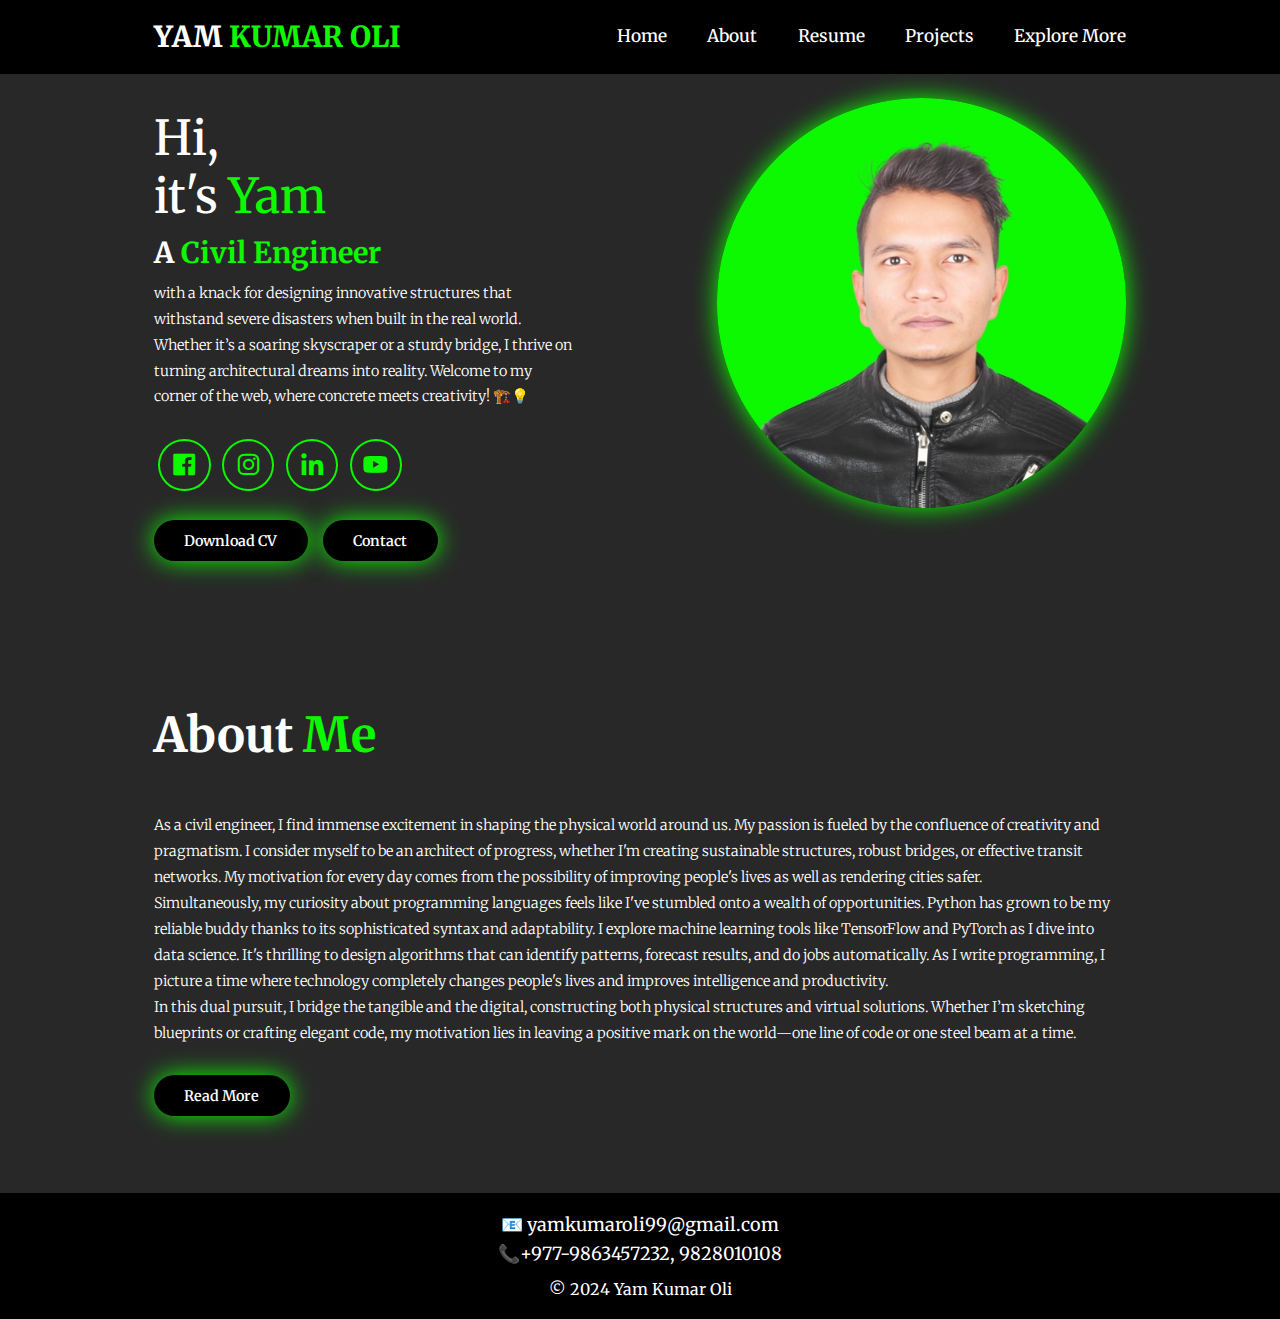
<file: index.html>
<!DOCTYPE html>
<html lang="en">
  <head>
    <meta charset="UTF-8" />
    <meta name="viewport" content="width=device-width, initial-scale=1.0" />
    <title>Yam's Personal Site</title>
    <link rel="stylesheet" href="style.css" />
    <link
      href="https://unpkg.com/boxicons@2.1.4/css/boxicons.min.css"
      rel="stylesheet"
    />
    <link rel="icon" href="images/favicon.ico">
    <link rel="preconnect" href="https://fonts.googleapis.com">
    <link rel="preconnect" href="https://fonts.gstatic.com" crossorigin>
    <link href="https://fonts.googleapis.com/css2?family=Merriweather:ital,wght@0,300;0,400;0,700;0,900;1,300;1,400;1,700;1,900&family=Montserrat:ital,wght@0,100..900;1,100..900&family=Sacramento&display=swap" rel="stylesheet">
    <link rel="fontawesomecdn" href="https://cdnjs.cloudflare.com/ajax/libs/font-awesome/6.5.1/css/all.min.css">
  </head>
  <body>
      <header class="header">
        <a href="#home" class="logo">YAM <span>KUMAR OLI</span>
         </a>
        <I class="bx bx-menu" id="menu_icon"></I>
        <nav class="navbar">
          <a href="index.html#home">Home</a>
          <a href="index.html#about">About</a>  
           <div class="dropdown1">
             <button class="dropbtn1">Resume</button>
               <div class="dropdown-content1">      
                 <a href="Resume.html#education" class="dropdown-item1">Education</a>
                 <a href="Resume.html#academic_projects" class="dropdown-item1">Academic Projects</a>
                 <a href="Resume.html#experience" class="dropdown-item1">Experience</a>
                 <a href="Resume.html#skills" class="dropdown-item1">Skills</a>
                 <a href="Resume.html#research_and_publications" class="dropdown-item1">Research and Publications</a>
                 <a href="Resume.html#awards_and_achievements" class="dropdown-item1">Awards and Achievements</a>
               </div>
           </div>
           <a href="Projects.html">Projects</a>  
           <div class="dropdown2">
               <button class="dropbtn2">Explore More</button>
                 <div class="dropdown-content2">
                   <a href="#" class="dropdown-item2">Gallery</a>
                   <a href="#" class="dropdown-item2">Blog</a>
                   <a href="#" class="dropdown-item2">Literature</a>
                   <a href="#" class="dropdown-item2">Resources</a>
                 </div>
           </div>
 
             
         </nav>

      </header>
      <section class="home" id="home">
        <div class="home-content">
          <h1>Hi, <hr> it's <span>Yam</span></h1>
          <h3>A <span>Civil Engineer</span></h3>
          <p>with a knack for designing innovative structures that withstand severe disasters when built in the real world. Whether it’s a soaring skyscraper or a sturdy bridge, I thrive on turning architectural dreams into reality. Welcome to my corner of the web, where concrete meets creativity! 🏗️💡</p>
          <div class="social-icons">
            <a href="https://www.facebook.com/aimkumar99/">
              <i class="bx bxl-facebook-square"></i>
            </a>
            <a href="https://www.instagram.com/iamyam99">
              <i class="bx bxl-instagram"></i>
            </a>
            <a href="https://www.linkedin.com/in/yam-kumar-oli-7ab456258/">
              <i class="bx bxl-linkedin"></i>
            </a>
            <a href="https://www.youtube.com/@yamkumaroli">
              <i class="bx bxl-youtube"></i>
            </a> 
          </div>
          <div class="btn-group">
            <a href="files/CV -Yam Kumar Oli.pdf" class="btn">Download CV</a>
            <a href="Resume.html#contact" class="btn">Contact</a>

          </div>

        </div>
        <div class="home-img">
          <img src="images/finalphoto.jpg" alt="">
        </div>
      </section>

      <section class="about" id="about">
        
        <div class="about-content">
          <h2>About <span>Me</span></h2>
          <p>As a civil engineer, I find immense excitement in shaping the physical world around us. My passion is fueled by the confluence of creativity and pragmatism. I consider myself to be an architect of progress, whether I'm creating sustainable structures, robust bridges, or effective transit networks. My motivation for every day comes from the possibility of improving people's lives as well as rendering cities safer. <br>


            Simultaneously, my curiosity about programming languages feels like I've stumbled onto a wealth of opportunities. Python has grown to be my reliable buddy thanks to its sophisticated syntax and adaptability. I explore machine learning tools like TensorFlow and PyTorch as I dive into data science. It's thrilling to design algorithms that can identify patterns, forecast results, and do jobs automatically. As I write programming, I picture a time where technology completely changes people's lives and improves intelligence and productivity. <br>
            
            In this dual pursuit, I bridge the tangible and the digital, constructing both physical structures and virtual solutions. Whether I’m sketching blueprints or crafting elegant code, my motivation lies in leaving a positive mark on the world—one line of code or one steel beam at a time.</p>
        
           <a href="About_me.html#about_me" class="btn">Read More</a>
          </div>
      </section>
      
      <footer class="footer">
        <div>
        <p>📧 yamkumaroli99@gmail.com <br>📞+977-9863457232, 9828010108</p>
    
        </div>
             
        <p class="copyright">© 2024 Yam Kumar Oli</p>
      </footer>


     
    <script src="script.js"></script>
  </body>
</html>
</file>
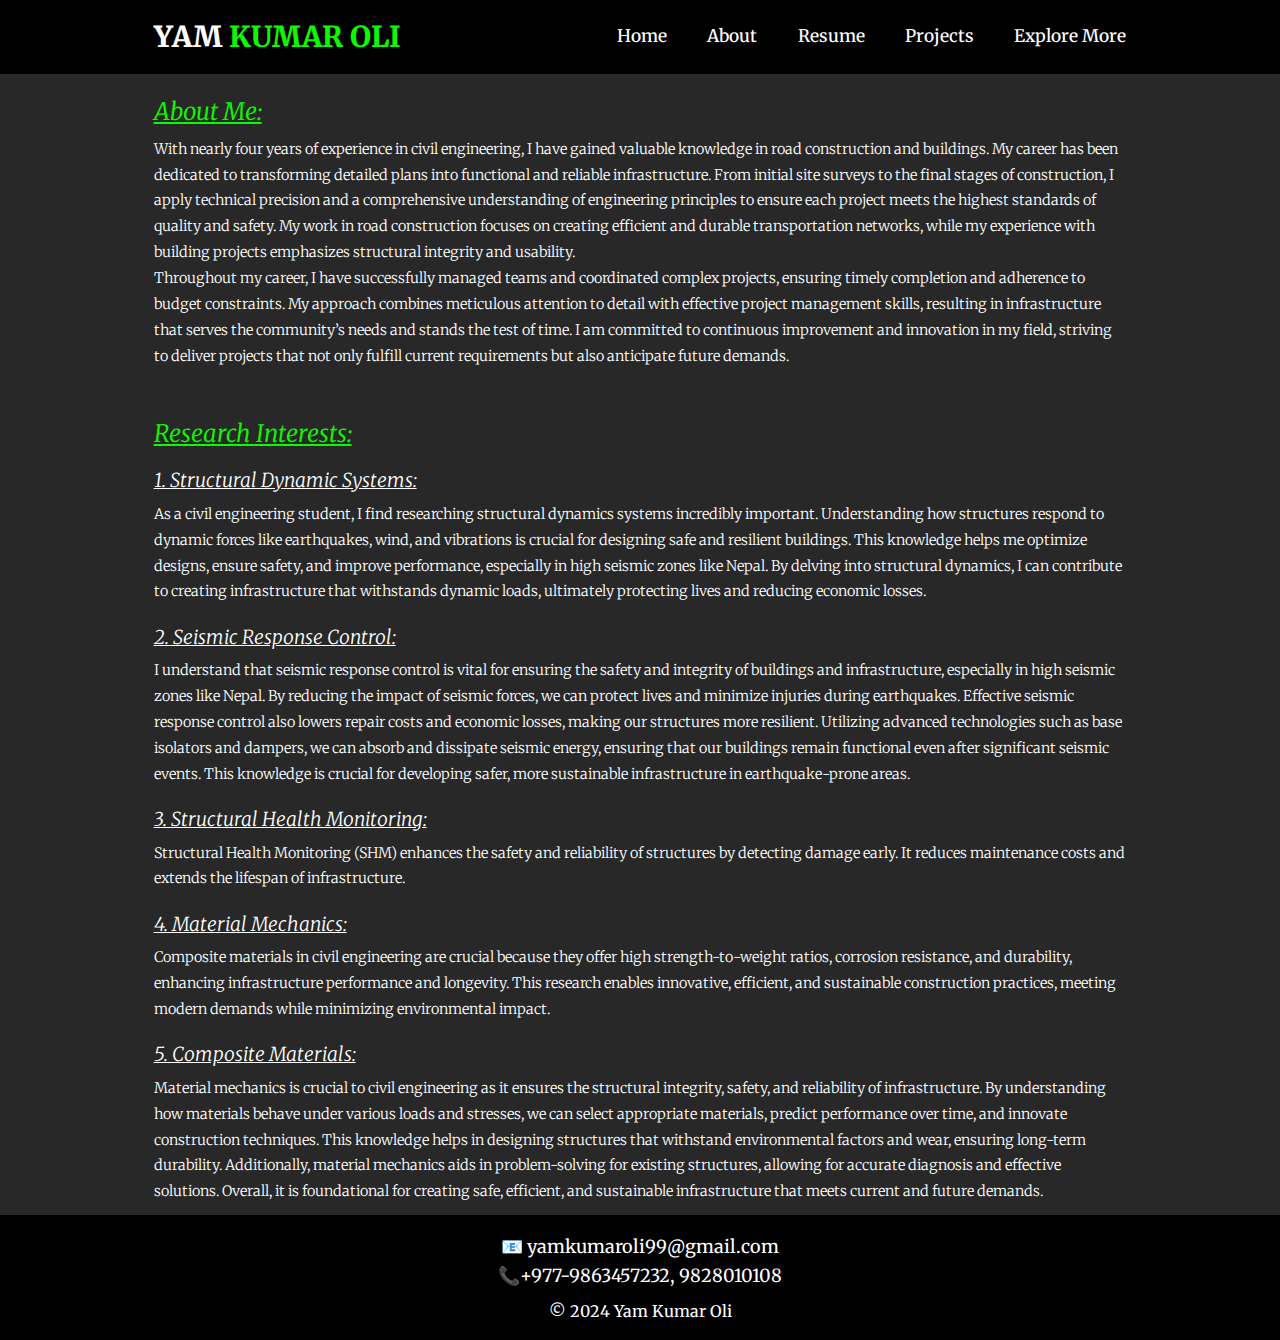
<file: About_me copy.html>
<!DOCTYPE html>
<html lang="en">
  <head>
    <meta charset="UTF-8" />
    <meta name="viewport" content="width=device-width, initial-scale=1.0" />
    <title>Yam's Personal Site</title>
    <link rel="stylesheet" href="style.css" />
    <link
      href="https://unpkg.com/boxicons@2.1.4/css/boxicons.min.css"
      rel="stylesheet"
    />
    <link rel="icon" href="images/favicon.ico">
    <link rel="preconnect" href="https://fonts.googleapis.com">
    <link rel="preconnect" href="https://fonts.gstatic.com" crossorigin>
    <link href="https://fonts.googleapis.com/css2?family=Merriweather:ital,wght@0,300;0,400;0,700;0,900;1,300;1,400;1,700;1,900&family=Montserrat:ital,wght@0,100..900;1,100..900&family=Sacramento&display=swap" rel="stylesheet">
    <link rel="fontawesomecdn" href="https://cdnjs.cloudflare.com/ajax/libs/font-awesome/6.5.1/css/all.min.css">
  </head>
  <body>
      <header class="header">
        <a href="#home" class="logo">YAM <span>KUMAR OLI</span>
         </a>
         <I class="bx bx-menu" id="menu_icon"></I>
        <nav class="navbar">
         <a href="index.html#home">Home</a>
         <a href="index.html#about">About</a>  
          <div class="dropdown1">
            <button class="dropbtn1">Resume</button>
              <div class="dropdown-content1">      
                <a href="Resume.html#education" class="dropdown-item1">Education</a>
                <a href="Resume.html#academic_projects" class="dropdown-item1">Academic Projects</a>
                <a href="Resume.html#experience" class="dropdown-item1">Experience</a>
                <a href="Resume.html#skills" class="dropdown-item1">Skills</a>
                <a href="Resume.html#research_and_publications" class="dropdown-item1">Research and Publications</a>
                <a href="Resume.html#awards_and_achievements" class="dropdown-item1">Awards and Achievements</a>
              </div>
          </div>
          <a href="#projects">Projects</a>  
          <div class="dropdown2">
              <button class="dropbtn2">Explore More</button>
                <div class="dropdown-content2">
                  <a href="#" class="dropdown-item2">Gallery</a>
                  <a href="#" class="dropdown-item2">Blog</a>
                  <a href="#" class="dropdown-item2">Literature</a>
                </div>
          </div>  
        </nav>
      </header>

      <section class="about_me" id="about_me">
        <h2>About Me:</h2>
        <p>With nearly four years of experience in civil engineering, I have gained valuable knowledge in road construction and buildings. My career has been dedicated to transforming detailed plans into functional and reliable infrastructure. From initial site surveys to the final stages of construction, I apply technical precision and a comprehensive understanding of engineering principles to ensure each project meets the highest standards of quality and safety. My work in road construction focuses on creating efficient and durable transportation networks, while my experience with building projects emphasizes structural integrity and usability.

          <br>Throughout my career, I have successfully managed teams and coordinated complex projects, ensuring timely completion and adherence to budget constraints. My approach combines meticulous attention to detail with effective project management skills, resulting in infrastructure that serves the community’s needs and stands the test of time. I am committed to continuous improvement and innovation in my field, striving to deliver projects that not only fulfill current requirements but also anticipate future demands.</p>
          
        <h2>Research Interests:</h2>
        <h3>1. Structural Dynamic Systems:</h3>
        <p>As a civil engineering student, I find researching structural dynamics systems incredibly important. Understanding how structures respond to dynamic forces like earthquakes, wind, and vibrations is crucial for designing safe and resilient buildings. This knowledge helps me optimize designs, ensure safety, and improve performance, especially in high seismic zones like Nepal. By delving into structural dynamics, I can contribute to creating infrastructure that withstands dynamic loads, ultimately protecting lives and reducing economic losses.</p>
        <h3>2. Seismic Response Control:</h3>
        <p>I understand that seismic response control is vital for ensuring the safety and integrity of buildings and infrastructure, especially in high seismic zones like Nepal. By reducing the impact of seismic forces, we can protect lives and minimize injuries during earthquakes. Effective seismic response control also lowers repair costs and economic losses, making our structures more resilient. Utilizing advanced technologies such as base isolators and dampers, we can absorb and dissipate seismic energy, ensuring that our buildings remain functional even after significant seismic events. This knowledge is crucial for developing safer, more sustainable infrastructure in earthquake-prone areas.</p>
        <h3>3. Structural Health Monitoring:</h3>
        <p>Structural Health Monitoring (SHM) enhances the safety and reliability of structures by detecting damage early. It reduces maintenance costs and extends the lifespan of infrastructure.
         </p>
        <h3>4. Material Mechanics:</h3>
        <p>Composite materials in civil engineering are crucial because they offer high strength-to-weight ratios, corrosion resistance, and durability, enhancing infrastructure performance and longevity. This research enables innovative, efficient, and sustainable construction practices, meeting modern demands while minimizing environmental impact.</p>
        <h3>5. Composite Materials:</h3>
        <p>Material mechanics is crucial to civil engineering as it ensures the structural integrity, safety, and reliability of infrastructure. By understanding how materials behave under various loads and stresses, we
           can select appropriate materials, predict performance over time, and innovate construction techniques. This knowledge helps in designing structures that withstand environmental factors and wear, ensuring long-term durability.
           Additionally, material mechanics aids in problem-solving for existing structures, allowing for accurate diagnosis and effective solutions. Overall, it is foundational for creating safe, efficient, and sustainable infrastructure that meets current and future demands.</p>
        
      
        </section>
      
      

      
     


      <footer class="footer">
        <div>
          <p>📧 yamkumaroli99@gmail.com <br>📞+977-9863457232, 9828010108</p>
      
        </div>       
        <p class="copyright">© 2024 Yam Kumar Oli</p>
      </footer>


     
    <script src="script.js"></script>
  </body>
</html>
</file>
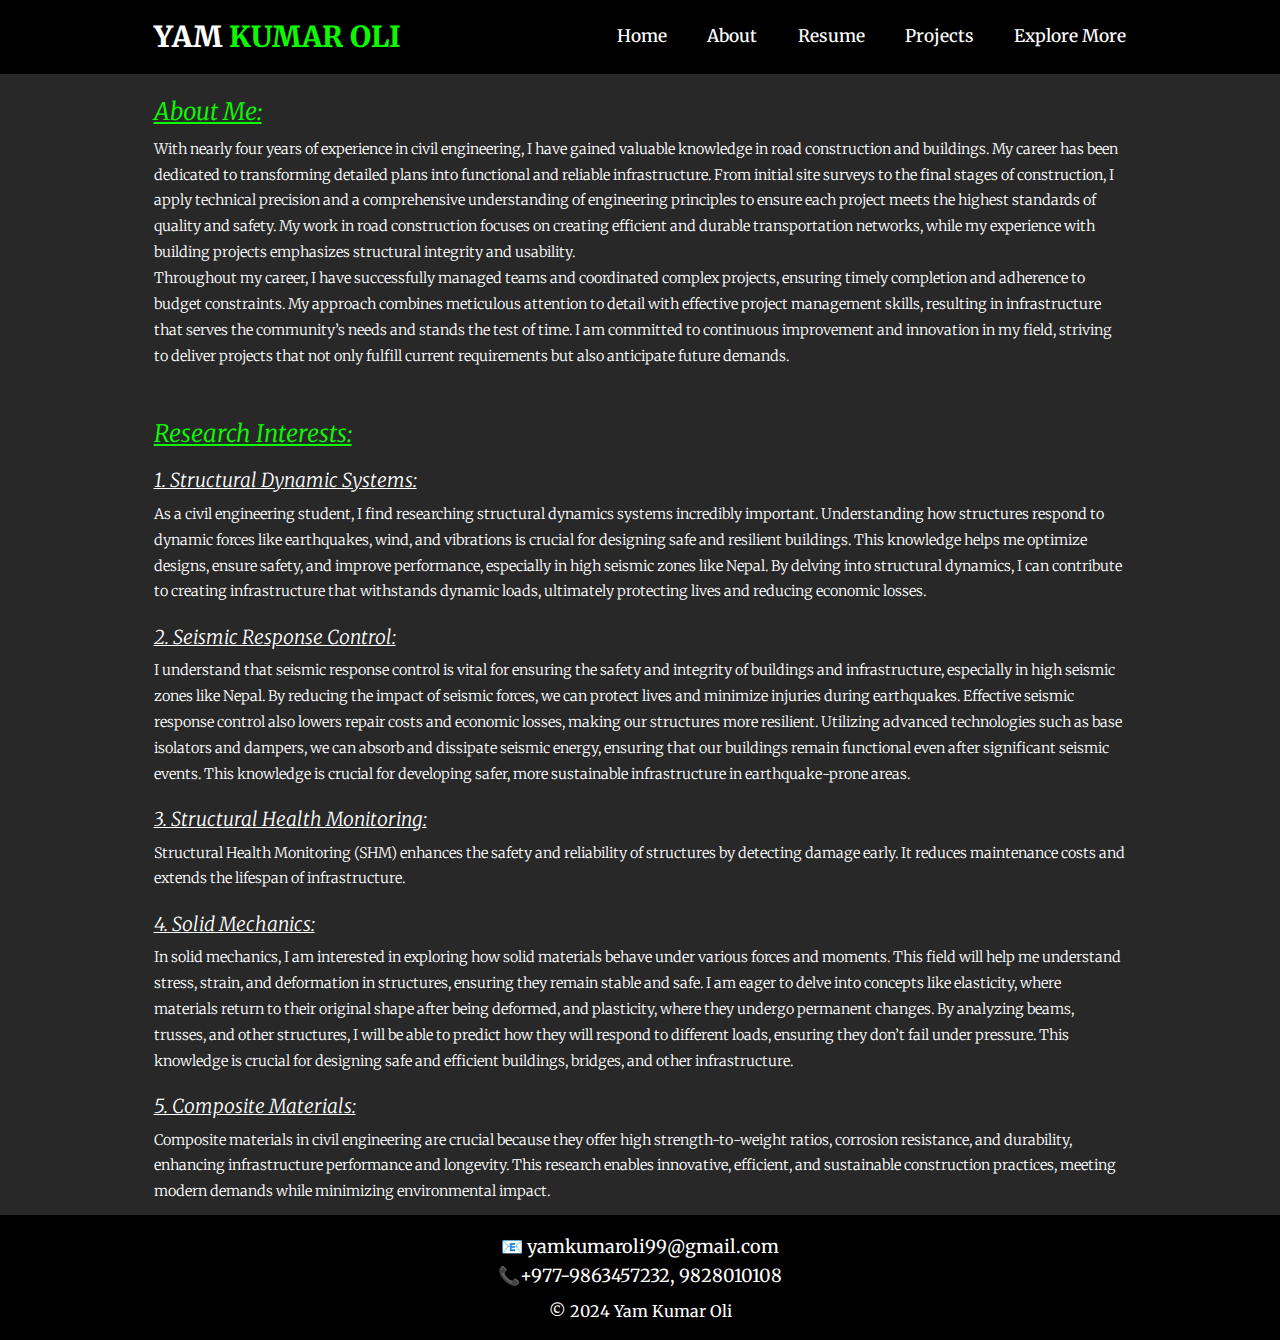
<file: About_me.html>
<!DOCTYPE html>
<html lang="en">
  <head>
    <meta charset="UTF-8" />
    <meta name="viewport" content="width=device-width, initial-scale=1.0" />
    <title>Yam's Personal Site</title>
    <link rel="stylesheet" href="style.css" />
    <link
      href="https://unpkg.com/boxicons@2.1.4/css/boxicons.min.css"
      rel="stylesheet"
    />
    <link rel="icon" href="images/favicon.ico">
    <link rel="preconnect" href="https://fonts.googleapis.com">
    <link rel="preconnect" href="https://fonts.gstatic.com" crossorigin>
    <link href="https://fonts.googleapis.com/css2?family=Merriweather:ital,wght@0,300;0,400;0,700;0,900;1,300;1,400;1,700;1,900&family=Montserrat:ital,wght@0,100..900;1,100..900&family=Sacramento&display=swap" rel="stylesheet">
    <link rel="fontawesomecdn" href="https://cdnjs.cloudflare.com/ajax/libs/font-awesome/6.5.1/css/all.min.css">
  </head>
  <body>
      <header class="header">
        <a href="#home" class="logo">YAM <span>KUMAR OLI</span>
         </a>
         <I class="bx bx-menu" id="menu_icon"></I>
        <nav class="navbar">
         <a href="index.html#home">Home</a>
         <a href="index.html#about">About</a>  
          <div class="dropdown1">
            <button class="dropbtn1">Resume</button>
              <div class="dropdown-content1">      
                <a href="Resume.html#education" class="dropdown-item1">Education</a>
                <a href="Resume.html#academic_projects" class="dropdown-item1">Academic Projects</a>
                <a href="Resume.html#experience" class="dropdown-item1">Experience</a>
                <a href="Resume.html#skills" class="dropdown-item1">Skills</a>
                <a href="Resume.html#research_and_publications" class="dropdown-item1">Research and Publications</a>
                <a href="Resume.html#awards_and_achievements" class="dropdown-item1">Awards and Achievements</a>
              </div>
          </div>
          <a href="Projects.html">Projects</a>  
          <div class="dropdown2">
              <button class="dropbtn2">Explore More</button>
                <div class="dropdown-content2">
                  <a href="#" class="dropdown-item2">Gallery</a>
                  <a href="#" class="dropdown-item2">Blog</a>
                  <a href="#" class="dropdown-item2">Literature</a>
                  <a href="#" class="dropdown-item2">Resources</a>
                </div>
          </div>  
        </nav>
      </header>

      <section class="about_me" id="about_me">
        <h2>About Me:</h2>
        <p>With nearly four years of experience in civil engineering, I have gained valuable knowledge in road construction and buildings. My career has been dedicated to transforming detailed plans into functional and reliable infrastructure. From initial site surveys to the final stages of construction, I apply technical precision and a comprehensive understanding of engineering principles to ensure each project meets the highest standards of quality and safety. My work in road construction focuses on creating efficient and durable transportation networks, while my experience with building projects emphasizes structural integrity and usability.

          <br>Throughout my career, I have successfully managed teams and coordinated complex projects, ensuring timely completion and adherence to budget constraints. My approach combines meticulous attention to detail with effective project management skills, resulting in infrastructure that serves the community’s needs and stands the test of time. I am committed to continuous improvement and innovation in my field, striving to deliver projects that not only fulfill current requirements but also anticipate future demands.</p>
          
        <h2>Research Interests:</h2>
        <h3>1. Structural Dynamic Systems:</h3>
        <p>As a civil engineering student, I find researching structural dynamics systems incredibly important. Understanding how structures respond to dynamic forces like earthquakes, wind, and vibrations is crucial for designing safe and resilient buildings. This knowledge helps me optimize designs, ensure safety, and improve performance, especially in high seismic zones like Nepal. By delving into structural dynamics, I can contribute to creating infrastructure that withstands dynamic loads, ultimately protecting lives and reducing economic losses.</p>
        <h3>2. Seismic Response Control:</h3>
        <p>I understand that seismic response control is vital for ensuring the safety and integrity of buildings and infrastructure, especially in high seismic zones like Nepal. By reducing the impact of seismic forces, we can protect lives and minimize injuries during earthquakes. Effective seismic response control also lowers repair costs and economic losses, making our structures more resilient. Utilizing advanced technologies such as base isolators and dampers, we can absorb and dissipate seismic energy, ensuring that our buildings remain functional even after significant seismic events. This knowledge is crucial for developing safer, more sustainable infrastructure in earthquake-prone areas.</p>
        <h3>3. Structural Health Monitoring:</h3>
        <p>Structural Health Monitoring (SHM) enhances the safety and reliability of structures by detecting damage early. It reduces maintenance costs and extends the lifespan of infrastructure.
         </p>
        <h3>4. Solid Mechanics:</h3>       
        <p>In solid mechanics, I am interested in exploring how solid materials behave under various forces and moments. This field will help me understand stress, strain, and deformation in structures, ensuring they remain stable and safe. I am eager to delve into concepts like elasticity, where materials return to their original shape after being deformed, and plasticity, where they undergo permanent changes. By analyzing beams, trusses, and other structures, I will be able to predict how they will respond to different loads, ensuring they don’t fail under pressure. This knowledge is  crucial for designing safe and efficient buildings, bridges, and other infrastructure.</p>
           <h3>5. Composite Materials:</h3>
        <p>Composite materials in civil engineering are crucial because they offer high strength-to-weight ratios, corrosion resistance, and durability, enhancing infrastructure performance and longevity. This research enables innovative, efficient, and sustainable construction practices, meeting modern demands while minimizing environmental impact.</p>
    
           
      
        </section>
      
      

      
     


      <footer class="footer">
        <div>
          <p>📧 yamkumaroli99@gmail.com <br>📞+977-9863457232, 9828010108</p>
      
        </div>       
        <p class="copyright">© 2024 Yam Kumar Oli</p>
      </footer>


     
    <script src="script.js"></script>
  </body>
</html>
</file>
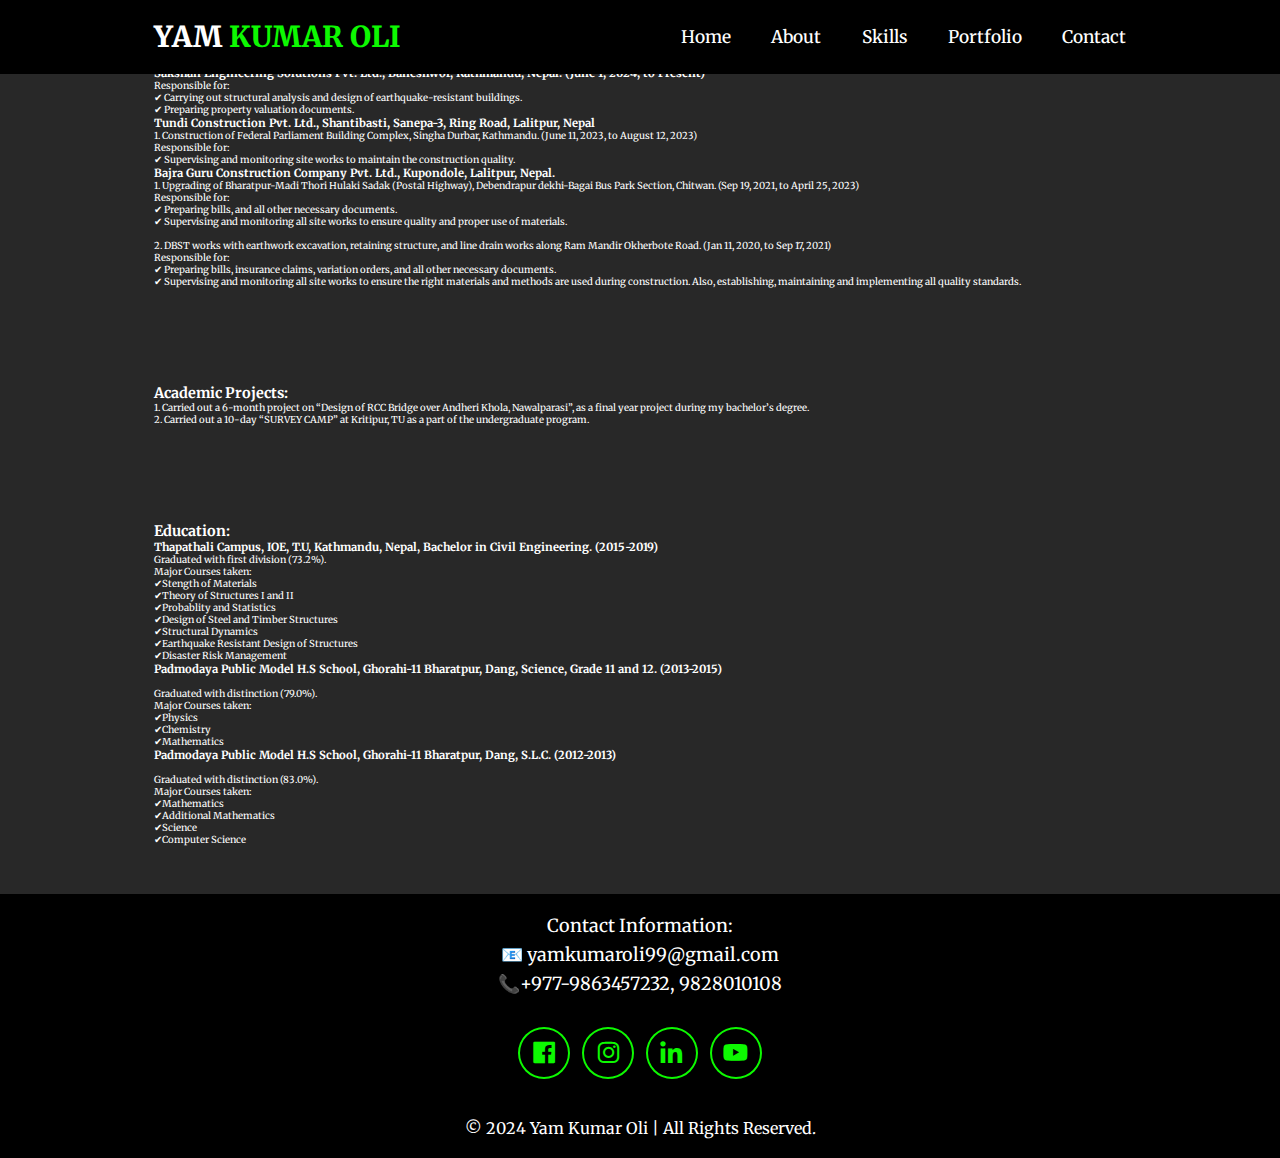
<file: portfolio.html>
<!DOCTYPE html>
<html lang="en">
  <head>
    <meta charset="UTF-8" />
    <meta name="viewport" content="width=device-width, initial-scale=1.0" />
    <title>Yam's Personal Site</title>
    <link rel="stylesheet" href="style.css" />
    <link
      href="https://unpkg.com/boxicons@2.1.4/css/boxicons.min.css"
      rel="stylesheet"
    />
    <link rel="icon" href="images/favicon.ico">
    <link rel="preconnect" href="https://fonts.googleapis.com">
    <link rel="preconnect" href="https://fonts.gstatic.com" crossorigin>
    <link href="https://fonts.googleapis.com/css2?family=Merriweather:ital,wght@0,300;0,400;0,700;0,900;1,300;1,400;1,700;1,900&family=Montserrat:ital,wght@0,100..900;1,100..900&family=Sacramento&display=swap" rel="stylesheet">
    <link rel="fontawesomecdn" href="https://cdnjs.cloudflare.com/ajax/libs/font-awesome/6.5.1/css/all.min.css">
  </head>
  <body>
      <header class="header">
        <a href="#home" class="logo">YAM <span>KUMAR OLI</span>
         </a>
        <I class="bx bx-menu" id="menu_icon"></I>
        <nav class="navbar">
          <a href="index.html">Home</a>
          <a href="index.html#about">About</a>
          <a href="index.html#skills">Skills</a>
          <a href="portfolio.html">Portfolio</a>
          <a href="index.html#contact">Contact</a>
        </nav>
      </header>
      
      <section class="experience" id="experience">
        <div class="portfolio_topics">
          <h2>Experience:</h2>
          <h3>Sakshan Engineering Solutions Pvt. Ltd., Baneshwor, Kathmandu, Nepal. (June 1, 2024, to Present)</h3>
          <p>Responsible for:    <br>
            ✔ Carrying out structural analysis and design of earthquake-resistant buildings. <br>
            ✔ Preparing property valuation documents.
          </p>
          <h3>Tundi Construction Pvt. Ltd., Shantibasti, Sanepa-3, Ring Road, Lalitpur, Nepal</h3>
          <p>1.	Construction of Federal Parliament Building Complex, Singha Durbar, Kathmandu. (June 11, 2023, to August 12, 2023)  <br>
              Responsible for:  <br>
              ✔ Supervising and monitoring site works to maintain the construction quality.
          </p>
          <h3>Bajra Guru Construction Company Pvt. Ltd., Kupondole, Lalitpur, Nepal.</h3>
          <p>1.	Upgrading of Bharatpur-Madi Thori Hulaki Sadak (Postal Highway), Debendrapur dekhi-Bagai Bus Park Section, Chitwan. (Sep 19, 2021, to April 25, 2023) <br>
            Responsible for: <br>
            ✔	Preparing bills, and all other necessary documents. <br>
            ✔	Supervising and monitoring all site works to ensure quality and proper use of materials. <br> <br>
            
            2.	DBST works with earthwork excavation, retaining structure, and line drain works along Ram Mandir Okherbote Road. (Jan 11, 2020, to Sep 17, 2021) <br>
            Responsible for: <br>
            ✔	Preparing bills, insurance claims, variation orders, and all other necessary documents. <br>
            ✔	Supervising and monitoring all site works to ensure the right materials and methods are used during construction. Also, establishing, maintaining and implementing all quality standards. <br>
            </p>
        </div>

      </section>
      <section class="academic_projects" id="academic_projects">
        <div class="portfolio_topics">
          <h2>Academic Projects:</h2>
          <p>1.	Carried out a 6-month project on “Design of RCC Bridge over Andheri Khola, Nawalparasi”, as a final year project during my bachelor’s degree. <br>

            2.	Carried out a 10-day “SURVEY CAMP” at Kritipur, TU as a part of the undergraduate program.
            </p>
        </div>



      </section>
      <section class="education" id="education">
        <div class="portfolio_topics">
          <h2>Education:</h2>
          <h3>Thapathali Campus, IOE, T.U, Kathmandu, Nepal, Bachelor in Civil Engineering. (2015-2019)</h3> <hr>
          <p>Graduated with first division (73.2%). <br>
            Major Courses taken: <br>
            ✔Stength of Materials <br>
            ✔Theory of Structures I and II <br>
            ✔Probablity and Statistics <br>
            ✔Design of Steel and Timber Structures <br>
            ✔Structural Dynamics <br>
            ✔Earthquake Resistant Design of Structures <br>
            ✔Disaster Risk Management <br>
        </p>
          <h3>Padmodaya Public Model H.S School, Ghorahi-11 Bharatpur, Dang, Science, Grade 11 and 12. (2013-2015)</h3> <br>
          <p>Graduated with distinction (79.0%). <br>
            Major Courses taken: <br>
            ✔Physics <br>
            ✔Chemistry <br>
            ✔Mathematics <br>
          </p>
          <h3>Padmodaya Public Model H.S School, Ghorahi-11 Bharatpur, Dang, S.L.C. (2012-2013)</h3> <br>
          <p>Graduated with distinction (83.0%). <br>
            Major Courses taken: <br>
            ✔Mathematics <br>
            ✔Additional Mathematics <br>
            ✔Science <br>
            ✔Computer Science <br>
          </p>
        
        </div>



      </section>
     


      <footer class="footer">
        <div>
          <p>Contact Information: <br>📧 yamkumaroli99@gmail.com <br>📞+977-9863457232, 9828010108</p>
      
          </div>
        <div class="social-icons">
          <a href="https://www.facebook.com/aimkumar99/">
            <i class="bx bxl-facebook-square"></i>
          </a>
          <a href="https://www.instagram.com/iamyam99">
            <i class="bx bxl-instagram"></i>
          </a>
          <a href="https://www.linkedin.com/in/yam-kumar-oli-7ab456258/">
            <i class="bx bxl-linkedin"></i>
          </a>
          <a href="https://www.youtube.com/@yamkumaroli">
            <i class="bx bxl-youtube"></i>
          </a> 
        </div>
        
        <p class="copyright">© 2024 Yam Kumar Oli | All Rights Reserved.</p>
      </footer>


     
    <script src="script.js"></script>
  </body>
</html>
</file>
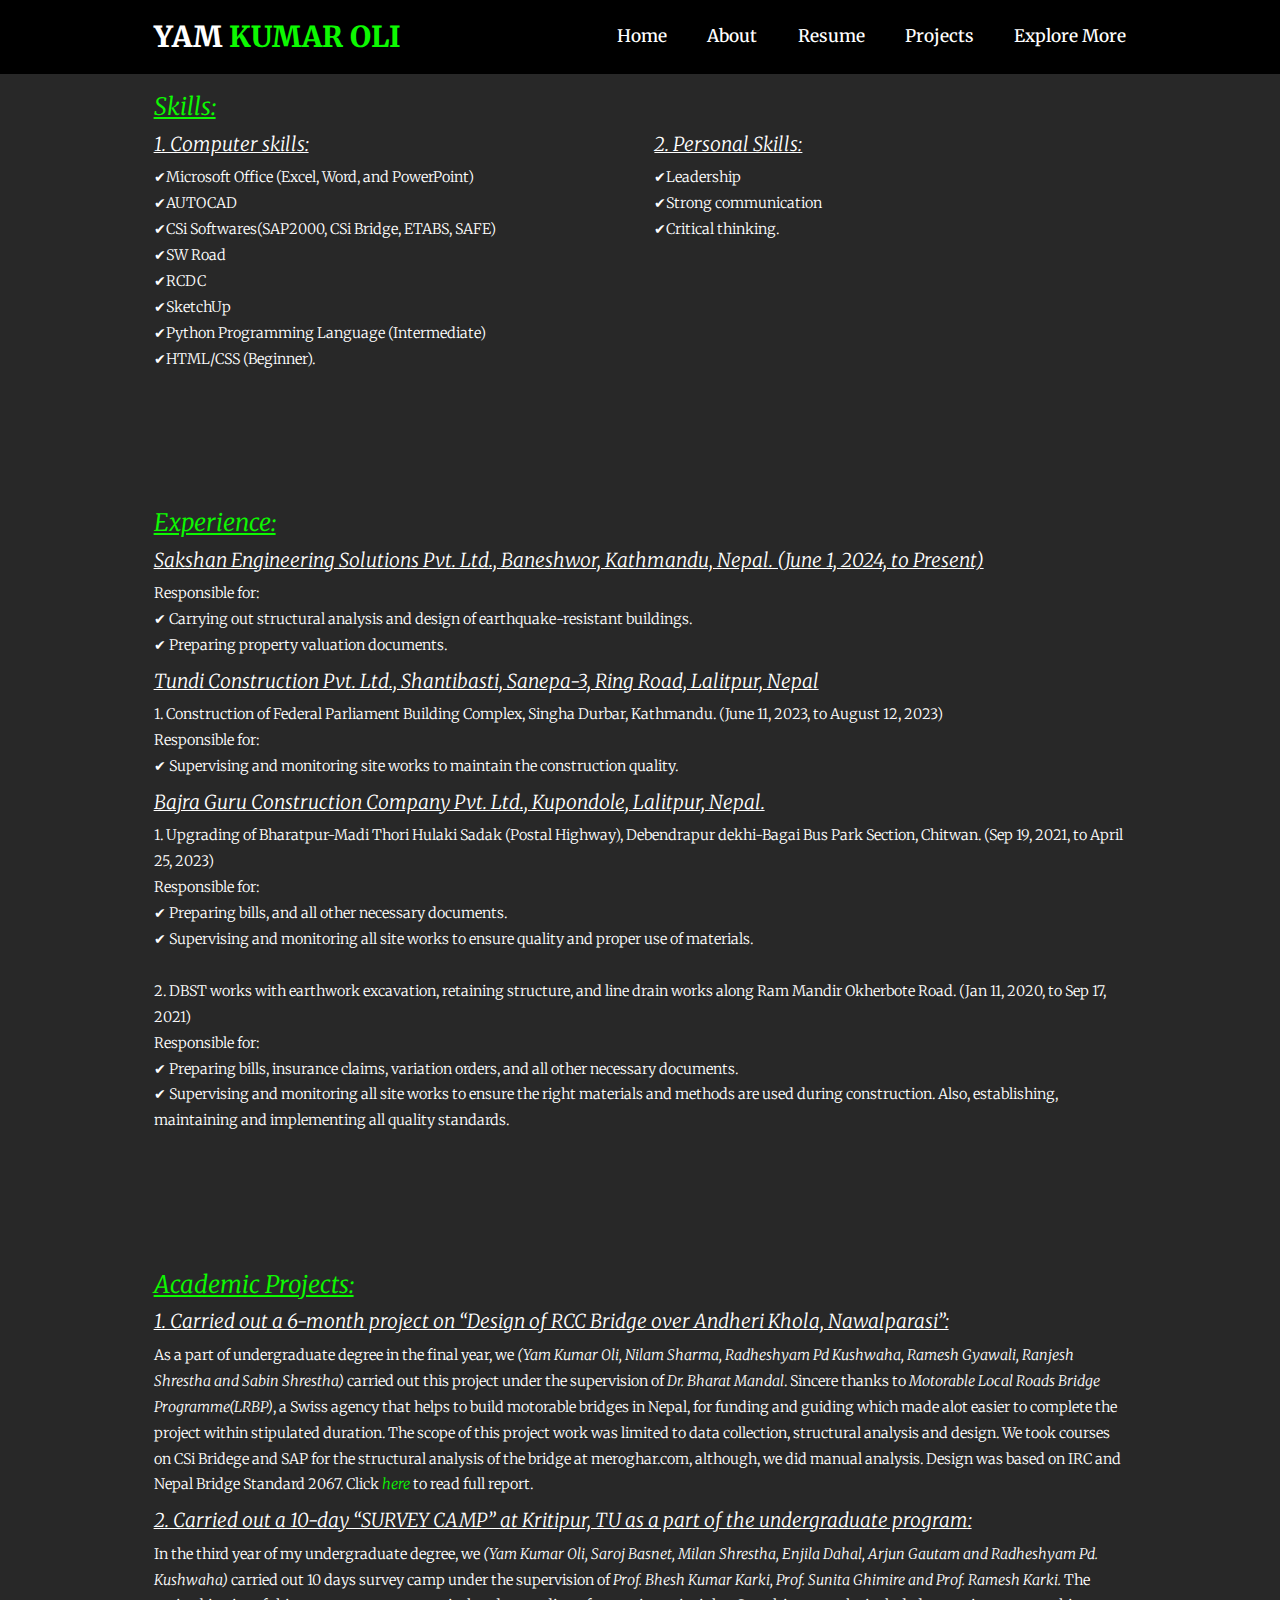
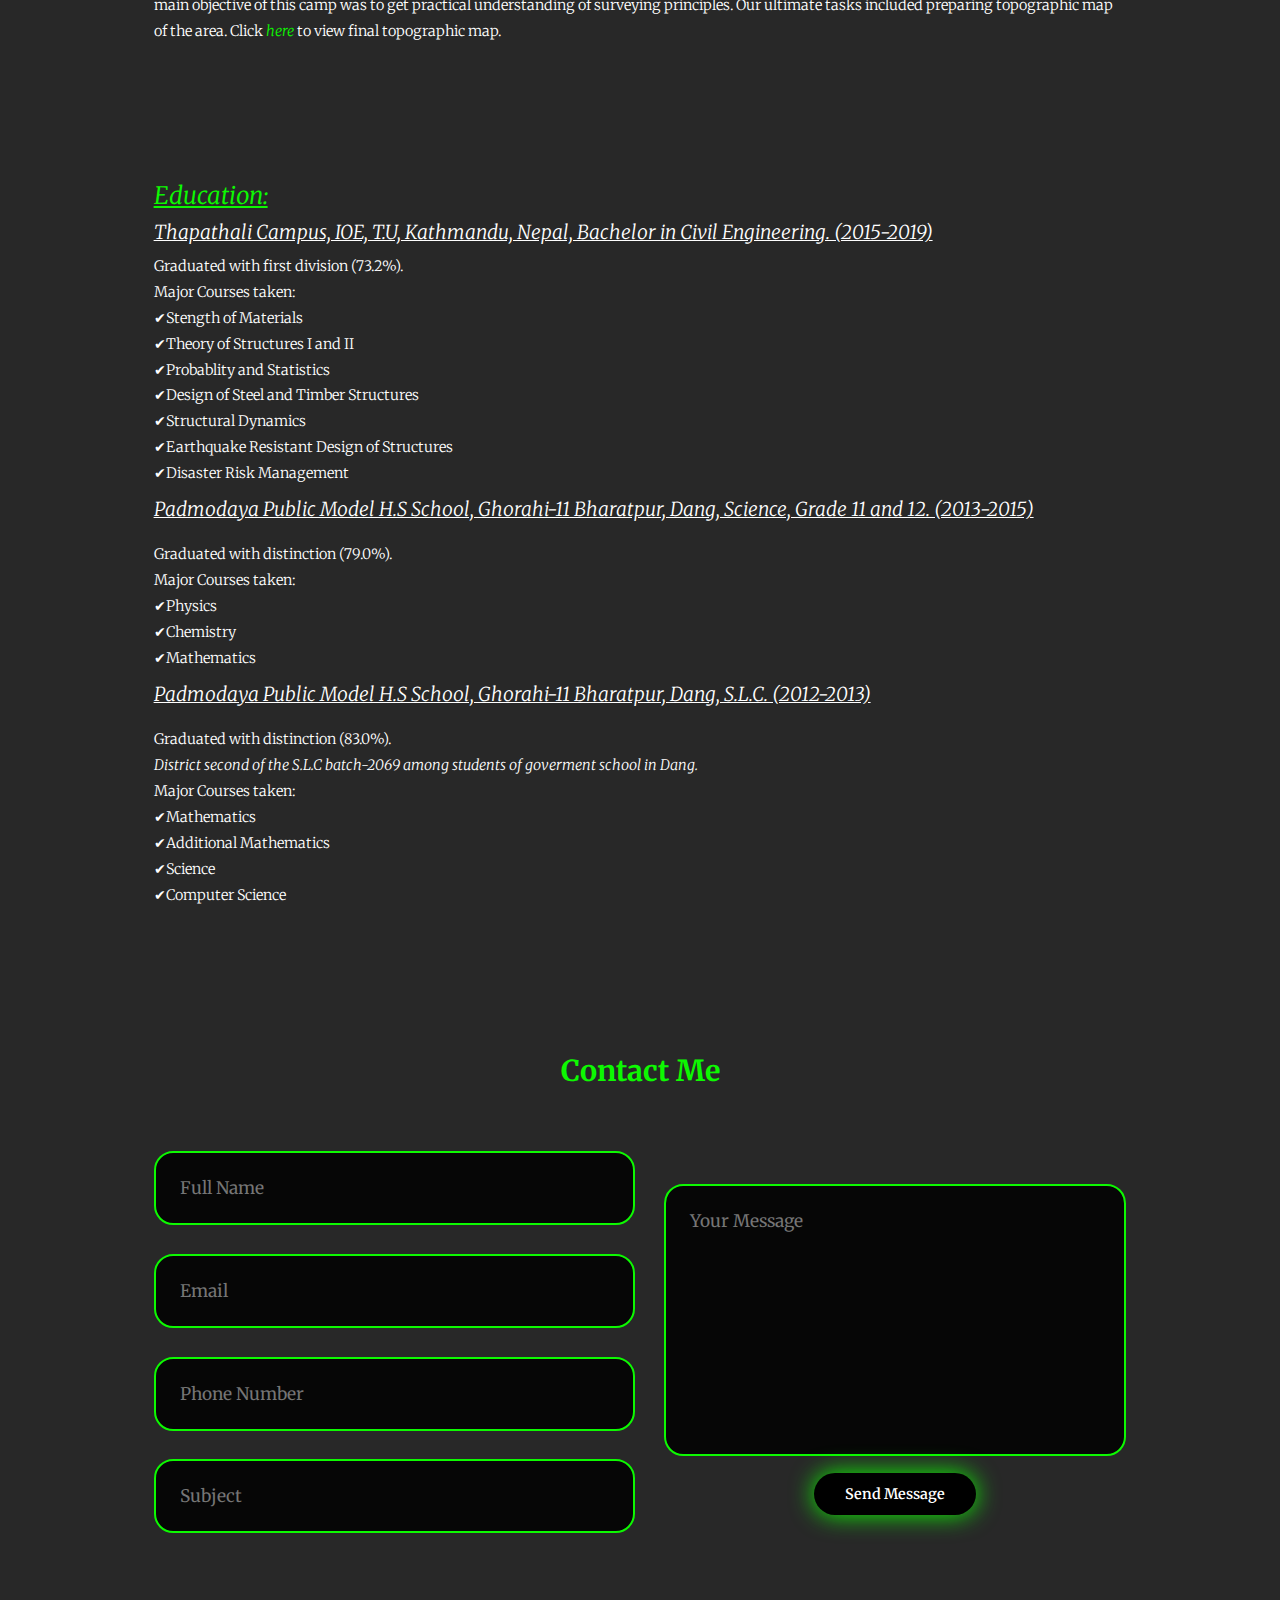
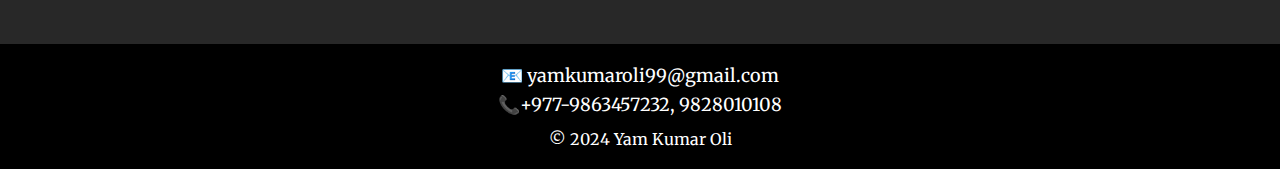
<file: Resume.html>
<!DOCTYPE html>
<html lang="en">
  <head>
    <meta charset="UTF-8" />
    <meta name="viewport" content="width=device-width, initial-scale=1.0" />
    <title>Yam's Personal Site</title>
    <link rel="stylesheet" href="style.css" />
    <link
      href="https://unpkg.com/boxicons@2.1.4/css/boxicons.min.css"
      rel="stylesheet"
    />
    <link rel="icon" href="images/favicon.ico">
    <link rel="preconnect" href="https://fonts.googleapis.com">
    <link rel="preconnect" href="https://fonts.gstatic.com" crossorigin>
    <link href="https://fonts.googleapis.com/css2?family=Merriweather:ital,wght@0,300;0,400;0,700;0,900;1,300;1,400;1,700;1,900&family=Montserrat:ital,wght@0,100..900;1,100..900&family=Sacramento&display=swap" rel="stylesheet">
    <link rel="fontawesomecdn" href="https://cdnjs.cloudflare.com/ajax/libs/font-awesome/6.5.1/css/all.min.css">
  </head>
  <body>
      <header class="header">
        <a href="#home" class="logo">YAM <span>KUMAR OLI</span>
         </a>
         <I class="bx bx-menu" id="menu_icon"></I>
        <nav class="navbar">
         <a href="index.html#home">Home</a>
         <a href="index.html#about">About</a>  
          <div class="dropdown1">
            <button class="dropbtn1">Resume</button>
              <div class="dropdown-content1">      
                <a href="Resume.html#education" class="dropdown-item1">Education</a>
                <a href="Resume.html#academic_projects" class="dropdown-item1">Academic Projects</a>
                <a href="Resume.html#experience" class="dropdown-item1">Experience</a>
                <a href="Resume.html#skills" class="dropdown-item1">Skills</a>
                <a href="Resume.html#research_and_publications" class="dropdown-item1">Research and Publications</a>
                <a href="Resume.html#awards_and_achievements" class="dropdown-item1">Awards and Achievements</a>
              </div>
          </div>
          <a href="Projects.html">Projects</a>  
          <div class="dropdown2">
              <button class="dropbtn2">Explore More</button>
                <div class="dropdown-content2">
                  <a href="#" class="dropdown-item2">Gallery</a>
                  <a href="#" class="dropdown-item2">Blog</a>
                  <a href="#" class="dropdown-item2">Literature</a>
                  <a href="#" class="dropdown-item2">Resources</a>
                </div>
          </div>

            
        </nav>
      </header>
      
      <section class="resume_topics" id="skills" style="padding-top: 5.5rem;">
      <h2>Skills:</h2>
        <div class="skill-box">
          <div class="skill-info">
            <h3>1. Computer skills:</h3>
            <p>✔Microsoft Office (Excel, Word, and PowerPoint) <br>
              ✔AUTOCAD<br>
              ✔CSi Softwares(SAP2000, CSi Bridge, ETABS, SAFE)<br>
              ✔SW Road<br>
              ✔RCDC<br>
              ✔SketchUp<br>
              ✔Python Programming Language (Intermediate)<br>
              ✔HTML/CSS (Beginner).</p>
          </div>
          <div class="skill-info">
            <h3>2. Personal Skills:</h3>
            <p>✔Leadership <br>
              ✔Strong communication <br>
              ✔Critical thinking.</p>
          </div>
        </div>
      </section>

      <section class="experience" id="experience">
        <div class="resume_topics">
          <h2>Experience:</h2>
          <h3>Sakshan Engineering Solutions Pvt. Ltd., Baneshwor, Kathmandu, Nepal. (June 1, 2024, to Present)</h3>
          <p>Responsible for:    <br>
            ✔ Carrying out structural analysis and design of earthquake-resistant buildings. <br>
            ✔ Preparing property valuation documents.
          </p>
          <h3>Tundi Construction Pvt. Ltd., Shantibasti, Sanepa-3, Ring Road, Lalitpur, Nepal</h3>
          <p>1.	Construction of Federal Parliament Building Complex, Singha Durbar, Kathmandu. (June 11, 2023, to August 12, 2023)  <br>
              Responsible for:  <br>
              ✔ Supervising and monitoring site works to maintain the construction quality.
          </p>
          <h3>Bajra Guru Construction Company Pvt. Ltd., Kupondole, Lalitpur, Nepal.</h3>
          <p>1.	Upgrading of Bharatpur-Madi Thori Hulaki Sadak (Postal Highway), Debendrapur dekhi-Bagai Bus Park Section, Chitwan. (Sep 19, 2021, to April 25, 2023) <br>
            <u>Responsible for:</u> <br>
            ✔	Preparing bills, and all other necessary documents. <br>
            ✔	Supervising and monitoring all site works to ensure quality and proper use of materials. <br> <br>
            
            2.	DBST works with earthwork excavation, retaining structure, and line drain works along Ram Mandir Okherbote Road. (Jan 11, 2020, to Sep 17, 2021) <br>
            Responsible for: <br>
            ✔	Preparing bills, insurance claims, variation orders, and all other necessary documents. <br>
            ✔	Supervising and monitoring all site works to ensure the right materials and methods are used during construction. Also, establishing, maintaining and implementing all quality standards. <br>
            </p>
        </div>

      </section>
      <section class="academic_projects" id="academic_projects">
        <div class="resume_topics">
          <h2>Academic Projects:</h2>
          <h3>1.	Carried out a 6-month project on “Design of RCC Bridge over Andheri Khola, Nawalparasi”:</h3>
              <p>
                As a part of undergraduate degree in the final year, we
               <i> (Yam Kumar Oli,
                Nilam Sharma,
                Radheshyam Pd Kushwaha,
                Ramesh Gyawali,
                Ranjesh Shrestha and
                Sabin Shrestha)  </i>        
                carried out this project under the supervision of <i>Dr. Bharat Mandal</i>.
                Sincere thanks to <i>Motorable Local Roads Bridge Programme(LRBP)</i>, a Swiss agency that helps to build motorable bridges in Nepal, 
                for funding and guiding which made alot easier to complete the project within stipulated duration. The scope of this project work was limited to data collection, structural analysis and 
                design. We took courses on CSi Bridege and SAP for the structural analysis of the bridge at meroghar.com, although, we did manual analysis. Design was based on IRC and Nepal Bridge Standard 2067.
                Click <a href="files/Bridge report final.pdf"><span><i>here</i></span></a> to read full report.

              </p>
           <h3>2.	Carried out a 10-day “SURVEY CAMP” at Kritipur, TU as a part of the undergraduate program:</h3>
            <p>
              In the third year of my undergraduate degree, we <i>(Yam Kumar Oli, Saroj Basnet, Milan Shrestha,
                Enjila Dahal, Arjun Gautam and Radheshyam Pd. Kushwaha)
              </i> carried out 10 days survey camp under
              the supervision of <i>Prof. Bhesh Kumar Karki, Prof. Sunita Ghimire and Prof. Ramesh Karki.</i>
              The main objective of this camp was to get practical understanding of surveying principles.
              Our ultimate tasks included preparing topographic map of the area. 
              Click <a href="files/Topographic_map_survey_camp.pdf"><span><i>here</i></span></a> to view final topographic map.

            </p>
        </div>
        
      </section>
      <section class="education" id="education">
        <div class="resume_topics">
          <h2>Education:</h2>
          <h3>Thapathali Campus, IOE, T.U, Kathmandu, Nepal, Bachelor in Civil Engineering. (2015-2019)</h3> <hr>
          <p>Graduated with first division (73.2%). <br>
            Major Courses taken: <br>
            ✔Stength of Materials <br>
            ✔Theory of Structures I and II <br>
            ✔Probablity and Statistics <br>
            ✔Design of Steel and Timber Structures <br>
            ✔Structural Dynamics <br>
            ✔Earthquake Resistant Design of Structures <br>
            ✔Disaster Risk Management <br>
        </p>
          <h3>Padmodaya Public Model H.S School, Ghorahi-11 Bharatpur, Dang, Science, Grade 11 and 12. (2013-2015)</h3> <br>
          <p>Graduated with distinction (79.0%). <br>
            Major Courses taken: <br>
            ✔Physics <br>
            ✔Chemistry <br>
            ✔Mathematics <br>
          </p>
          <h3>Padmodaya Public Model H.S School, Ghorahi-11 Bharatpur, Dang, S.L.C. (2012-2013)</h3> <br>
          <p>Graduated with distinction (83.0%). <br>
            <i>District second of the S.L.C batch-2069 among students of goverment school in Dang.</i> <br>
            Major Courses taken: <br>
            ✔Mathematics <br>
            ✔Additional Mathematics <br>
            ✔Science <br>
            ✔Computer Science <br>
          </p>
        </div>
      </section>

      

      
      <section class="contact" id="contact">
        <h2 class="heading"><span>Contact Me</span></h2>

        <form action="">
          <div class="input-group">
            <div class="input-box">
              <input type="text" placeholder="Full Name">
              <input type="email" placeholder="Email">
            </div>
            <div class="input-box">
              <input type="number" placeholder="Phone Number">
              <input type="text" placeholder="Subject">
            </div>
          </div>
          <div class="input-group-2">
            <textarea name="" id="" cols="30" rows="10" placeholder="Your Message"></textarea>
            <input type="submit" value="Send Message" class="btn">

          </div>
        </form>
      </section>
     


      <footer class="footer">
        <div>
          <p>📧 yamkumaroli99@gmail.com <br>📞+977-9863457232, 9828010108</p>
      
        </div>       
        <p class="copyright">© 2024 Yam Kumar Oli</p>
      </footer>


     
    <script src="script.js"></script>
  </body>
</html>
</file>
<file: style.css>
* {
  margin: 0;
  padding: 0;
  box-sizing: border-box;
  text-decoration: none;
  border: none;
  outline: none;
  scroll-behavior: smooth;
  font-family: "Merriweather", serif;
}
html {
  font-size: 60%;
  overflow-x: hidden;
}
:root {
  --bg-color: rgb(0, 0, 0);
  --second-bg-color: rgba(0, 0, 0, 0.843);
  --text-color: white;
  --main-color: #0df901;
}
.header {
  position:fixed;
  width: 100%;
  top: 0;
  left: 0;
  padding: 2rem 12%;
  background-color: var(--bg-color);
  backdrop-filter: blur(10px);
  display: flex;
  justify-content: space-between;
  align-items: center;
  z-index: 100;
}

#menu_icon{
  font-size: 4rem;
  color: var(--text-color);
  display: none;
}
#menu_icon:hover{
  cursor: pointer;
  color: var(--main-color);
}
.logo{
  font-size: 3rem;
  color: var(--text-color);
  font-weight: 800;
  cursor: pointer;
  transition: 0.3s ease;
}
.logo:hover{
  transform: scale(1.1);
}
span{
  color: var(--main-color);

}

.navbar a{
  font-size: 1.8rem;
  color: var(--text-color);
  margin-left: 4rem;
  font-weight: 500;
  border-bottom: 3px solid transparent;
  transition: 0.3s ease;

}
.navbar a:hover {
  border-bottom: 3px solid var(--main-color);
  color: var(--main-color);
}


/* Dropdown Button1 */
.dropbtn1 {
  background-color: var(--bg-color);
  width: fit-content;
  color:var(--text-color);
  font-size: 1.8rem;
  color: var(--text-color);
  margin-left: 4rem;
  font-weight: 500;
  border-bottom: 3px solid transparent;
  transition: 0.3s ease;
}
.dropbtn1:hover {
  color: var(--main-color);
  cursor: pointer;
  background-color: var(--bg-color);
  border-bottom: 3px solid var(--main-color);

}
/* The container <div> - needed to position the dropdown content */
.dropdown1 {
  position: relative;
  display: inline-block;
  white-space: nowrap;
  font-size: 1.8rem;
  line-height: 1;
}
.dropdown-item1 {
  width: fit-content;
  margin-right: 4rem;
  margin-top: 2rem;
  margin-bottom: 1rem;
}

/* Dropdown Content (Hidden by Default) */
.dropdown-content1 {
  z-index: 1;
  position: absolute;
  display: flex;
  flex-direction: column;
  border-top: 100%;
  background-color: rgba(0, 0, 0, 0.873);
  display: none;
  width: fit-content;

}

/* Links inside the dropdown */
.dropdown-content1 a {
  color: var(--text-color);
  padding-top: 2rem;
  margin-bottom: 1rem;
  text-decoration: none;
  display: block;
}

/* Change color of dropdown links on hover */
.dropdown-content1 a:hover {
  color: var(--main-color);
}

/* Show the dropdown menu on hover */
.dropdown1:hover .dropdown-content1 {display: block;}

/* Change the background color of the dropdown button when the dropdown content is shown */
.dropdown1:hover .dropbtn1 {
  background-color: var(--bg-color);
  border-bottom: 3px solid var(--main-color);
  color: var(--main-color);
}



/* Dropdown Button2 */
.dropbtn2 {
  background-color: var(--bg-color);
  width: fit-content;
  color:var(--text-color);
  font-size: 1.8rem;
  color: var(--text-color);
  margin-left: 4rem;
  font-weight: 500;
  border-bottom: 3px solid transparent;
  transition: 0.3s ease;
}
.dropbtn2:hover {
  color: var(--main-color);
  cursor: pointer;
  background-color: var(--bg-color);
  border-bottom: 3px solid var(--main-color);

}
/* The container <div> - needed to position the dropdown content */
.dropdown2 {
  position: relative;
  display: inline-block;
  white-space: nowrap;
  font-size: 1.8rem;
  line-height: 1;
}
.dropdown-item2 {
  width: fit-content;
  margin-right: 4rem;
  margin-top: 2rem;
  margin-bottom: 1rem;
}

/* Dropdown Content (Hidden by Default) */
.dropdown-content2 {
  z-index: 1;
  position: absolute;
  display: flex;
  flex-direction: column;
  border-top: 100%;
  background-color: rgba(0, 0, 0, 0.873);
  display: none;
  width: fit-content;

}

/* Links inside the dropdown */
.dropdown-content2 a {
  color: var(--text-color);
  padding-top: 2rem;
  margin-bottom: 1rem;
  text-decoration: none;
  display: block;
}

/* Change color of dropdown links on hover */
.dropdown-content2 a:hover {
  color: var(--main-color);
}

/* Show the dropdown menu on hover */
.dropdown2:hover .dropdown-content2 {display: block;}

/* Change the background color of the dropdown button when the dropdown content is shown */
.dropdown2:hover .dropbtn2 {
  background-color: var(--bg-color);
  border-bottom: 3px solid var(--main-color);
  color: var(--main-color);
}

section{
  height: auto;
  padding: 5rem 12%;
  background: var(--second-bg-color);
  color: white;
  
}
.home {
  display: flex;
  align-items: center;
  gap: 15rem;
}
.home-content {
  display: flex;
  flex-direction: column;
  align-items: flex-start;
  text-align: left;
}
.home-content h1{
  font-size: 5rem;
  font-weight: 500;
  margin-top: 6.5rem;
  line-height: 1.2;
}
.home-content h3 {
  font-size: 3rem;
  margin: 1rem 0;

}
.home-content p {
  font-size: 1.5rem;
  font-weight: 300;
  line-height: 1.8;
}
.home-img img{
  width: 32vw;
  border-radius: 50%;
  box-shadow: 0 0 25px var(--main-color);
  transition: 0.4s ease-in-out;
}
.home-img img:hover{
  box-shadow: 0 0 25px var(--main-color),
              0 0 50px var(--main-color),
              0 0 100px var(--main-color);
}
.social-icons a{
  display: inline-flex;
  justify-content: center;
  align-items: center;
  font-size: 3rem;
  padding: 1rem;
  background: transparent;
  border: 2px solid var(--main-color);
  border-radius: 50%;
  color: var(--main-color);
  margin: 3rem 0.5rem;
  transition: 0.3s ease;
}
.social-icons a:hover {
  color: var(--text-color);
  background-color: var(--main-color);
  transform: scale(1.2)translatey(-5px);
  box-shadow: 0 0 25px var(--main-color);
}
.btn-group{
  display: flex;
  gap: 1.5rem;

}
.btn {
  width: auto;
  display: inline-block;
  padding: 1rem 3rem;
  background: black;
  box-shadow: 0 0 25px var(--main-color);
  border-radius: 3rem;
  font-size: 1.5rem;
  color:var(--text-color);
  border: 2px solid transparent;
  font-weight: 600;
  transition: 0.3s ease-in-out;
}
.btn:hover{
  box-shadow: 0 0 25px var(--main-color);
  background-color: var(--main-color);
  color: black;
}


.about {
  justify-content: center;
  align-items: center;
  background-color: var(--second-bg-color);
}

.about-content h2{
  font-size: 5rem;
  text-align: left;
  margin: 5rem 0;
}
.about-content p{
  font-size: 1.5rem;
  font-weight: 300;
  line-height: 1.8;
}
.about-content .btn{
  margin: 3rem 0;
}
::-webkit-scrollbar{
  width: 10px;
}
::-webkit-scrollbar-thumb{
  background-color: var(--main-color);
}
::-webkit-scrollbar-track {
  background-color: var(--bg-color);
}
.heading{
  text-align: center;
  margin: 5rem 0;
}

.contact h2{
  font-size: 3rem;
  text-align: center;
  margin-bottom: 2rem;
  color: var(--text-color);
}
.contact form{
  display: flex;
  align-items: center;
  justify-content: center;
  gap: 3rem;
  margin: 5rem 0;
  text-align: center;
}
.contact form .input-box input, .contact form textarea{
  width: 100%;
  padding: 2.5rem;
  font-size: 1.8rem;
  color: var(--text-color);
  background-color: var(--second-bg-color);
  border-radius: 2rem;
  border: 2px solid var(--main-color);
  margin: 1.5rem 0;
  resize: none;
}
.footer{
  background-color: var(--bg-color);
  padding: 15px 0;
}

.footer p{
  color: var(--text-color);
  text-align: center;
  padding-top: 3px;
  font-size: 18px; 
  line-height: 3rem; 
}

.footer .social-icons{
  text-align: center;
}


.footer .copyright{
  text-align: center;
  margin-top: 3px;
  font-size: 16px;
  color: var(--text-color);
}

.resume_topics {
  position: relative;
  
}
.resume_topics h2{
  font-size: 2.5rem;
  font-weight: 350;
  color: var(--main-color);
  text-align: left;
  margin-top: 4rem;
  text-decoration: underline;
  font-style: italic;

}
.resume_topics h3{
  font-size: 2rem;
  font-weight: 200;
  color: var(--text-color);
  text-align: left;
  margin-top: 1rem;
  text-decoration: underline;
  font-style: italic;

}
.resume_topics p{
  font-size: 1.5rem;
  font-weight: 200;
  color: var(--text-color);
  text-align: left justify;
  margin-top: 1rem;
  line-height: 1.8;
}
.skill-box {
  display: flex;
  gap: 3rem;
}
.skill-info {
  width: 50%;
}




.about_me {
  position: relative;
  padding-top: 5rem;
  padding-bottom:1rem;
  
}
.about_me h2{
  font-size: 2.5rem;
  font-weight: 350;
  color: var(--main-color);
  text-align: left;
  margin-top: 5rem;
  text-decoration: underline;
  font-style: italic;

}
.about_me h3{
  font-size: 2rem;
  font-weight: 200;
  color: var(--text-color);
  text-align: left;
  margin-top: 2rem;
  text-decoration: underline;
  font-style: italic;

}
.about_me p{
  font-size: 1.5rem;
  font-weight: 200;
  color: var(--text-color);
  text-align: left justify;
  margin-top: 1rem;
  line-height: 1.8;
}

.project_names{
  display: inline-block;
}
.project_names a{
  font-size: 1.8rem;
  color: var(--text-color);
}
.details{
  display: flex;
  flex-direction: column;
  gap: 1.8rem;
  padding-top: 3rem;
  padding-bottom: 3rem;
}
.description_box{
  width: 100%;
  font-size: 1.8rem;
  text-align: center;
  font-style: italic;
  text-decoration: underline;
}
.video {
  width: 100%;
  aspect-ratio: 2;
  border-radius: 5rem;
}


@media(max-width:1024px){
  #menu_icon{
    display: block;
  }
  .header {
    position: relative;
    
  }
  .navbar{
    position: absolute;
    top: 100%;
    right: 0;
    width: 90%;
    padding: 1rem 3rem;
    background-color: rgba(0, 0, 0, 0.873);
    border-left: 2px solid var(--main-color);
    border-bottom:2px solid var(--main-color);
    border-bottom-left-radius: 2rem;
    display: none;
    line-height: 1.8rem;
  }
 
  .navbar a{
    display: block;
    font-size: 2rem;
    margin: 3rem 0;
    color: var(--text-color);
  }
  .navbar.active{
    display: block;
  }
  .dropbtn1 {
    margin-left: 0rem;
    background-color: transparent;
  }
  .dropdown-item1 {
      padding: 0 0 0 4rem;
 }
  .dropdown-content1 a {
    padding-top: 0rem;
    margin-bottom: 0rem;
  }
  .dropbtn1:hover {
    margin-left: 0rem;
    background-color: transparent;
  }
  /* Change the background color of the dropdown button when the dropdown content is shown */
.dropdown1:hover .dropbtn1 {
  background-color: transparent;
  border-bottom: 3px solid var(--main-color);
  color: var(--main-color);
}
    
  
  .dropdown-content1 {
    position: relative;
    display: flex;
    flex-direction: column;
    gap: 0;
    border-top: 100%;
    background-color: transparent;
    width: fit-content;
    display: none;  
  }


  .dropbtn2 {
    margin-left: 0rem;
    background-color: transparent;
  }
  .dropdown-item2 {
      padding: 0 0 0 4rem;
 }
  .dropdown-content2 a {
    padding-top: 0rem;
    margin-bottom: 0rem;
  }
  .dropbtn2:hover {
    margin-left: 0rem;
    background-color: transparent;
  }
  /* Change the background color of the dropdown button when the dropdown content is shown */
.dropdown2:hover .dropbtn2 {
  background-color: transparent;
  border-bottom: 3px solid var(--main-color);
  color: var(--main-color);
}
    
  
  .dropdown-content2 {
    position: relative;
    display: flex;
    flex-direction: column;
    gap: 0;
    border-top: 100%;
    background-color: transparent;
    width: fit-content;
    display: none;  
  }
  
  
  .home{
    padding: 10rem 2rem 12%;
    flex-direction: column-reverse;
    gap: 0.5rem;
  }
  .home-content{
    align-items: center;
    text-align: center;
  }
  .home-img img{
    width: 42vw;
  }
  .about{
    text-align: center;
  }
  .about h2{
    text-align: center;
    margin: 2rem 0;
  }
  .skill-box {
    flex-direction: column;
  }
  .skill-info {
    width: 100%;
  }
  .contact form{
    flex-direction: column;
  }
}
</file>
